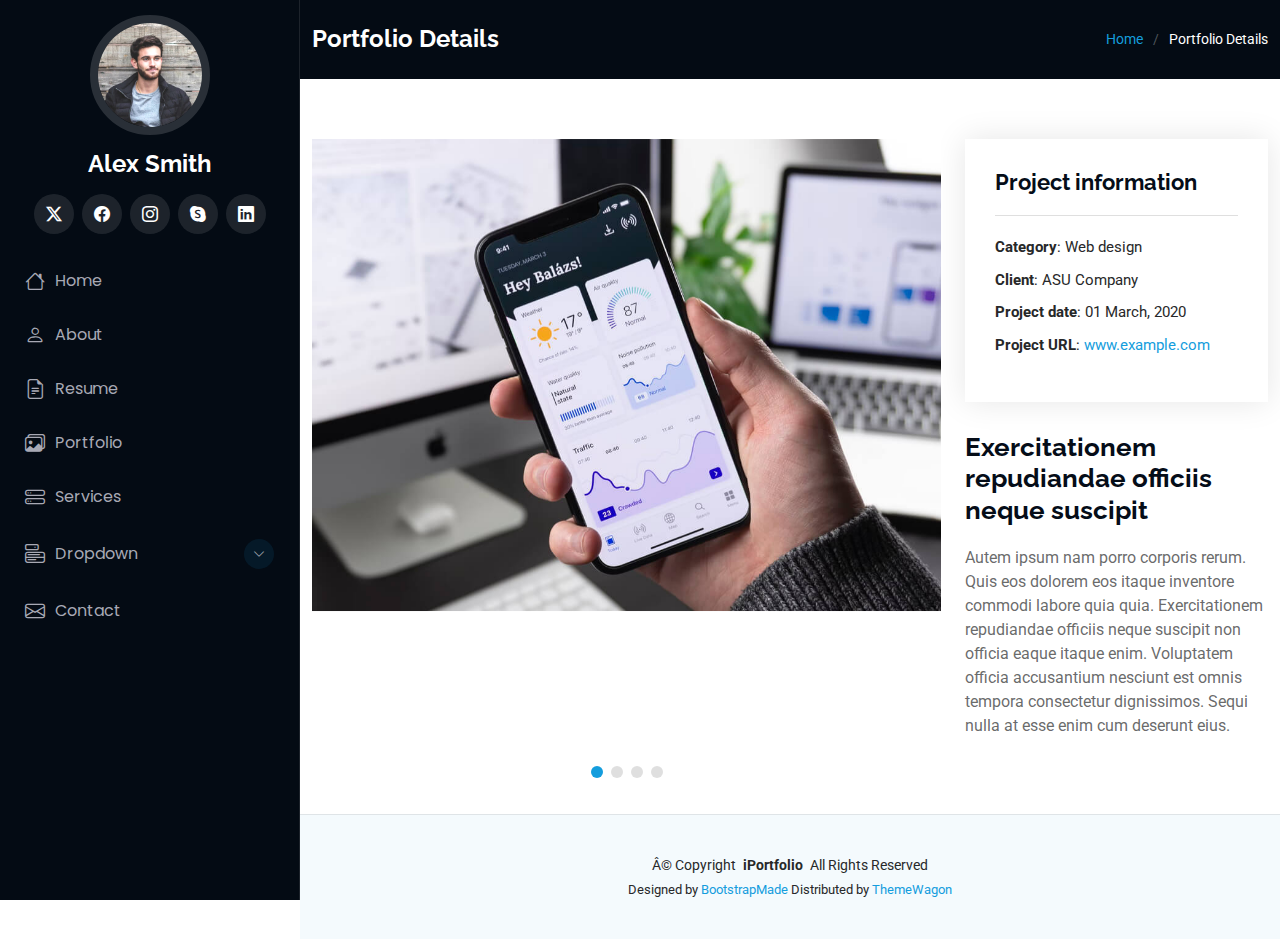
<file: portfolio-details.html>
<!-- <!DOCTYPE html>
<html lang="en">

<head>
  <meta charset="utf-8">
  <meta content="width=device-width, initial-scale=1.0" name="viewport">
  <title>Portfolio Details - iPortfolio Bootstrap Template</title>
  <meta content="" name="description">
  <meta content="" name="keywords">

  <!-- Favicons -->
  <link href="assets/img/favicon.png" rel="icon">
  <link href="assets/img/apple-touch-icon.png" rel="apple-touch-icon">

  <!-- Fonts -->
  <link href="https://fonts.googleapis.com" rel="preconnect">
  <link href="https://fonts.gstatic.com" rel="preconnect" crossorigin>
  <link href="https://fonts.googleapis.com/css2?family=Roboto:ital,wght@0,100;0,300;0,400;0,500;0,700;0,900;1,100;1,300;1,400;1,500;1,700;1,900&family=Poppins:ital,wght@0,100;0,200;0,300;0,400;0,500;0,600;0,700;0,800;0,900;1,100;1,200;1,300;1,400;1,500;1,600;1,700;1,800;1,900&family=Raleway:ital,wght@0,100;0,200;0,300;0,400;0,500;0,600;0,700;0,800;0,900;1,100;1,200;1,300;1,400;1,500;1,600;1,700;1,800;1,900&display=swap" rel="stylesheet">

  <!-- Vendor CSS Files -->
  <link href="assets/vendor/bootstrap/css/bootstrap.min.css" rel="stylesheet">
  <link href="assets/vendor/bootstrap-icons/bootstrap-icons.css" rel="stylesheet">
  <link href="assets/vendor/aos/aos.css" rel="stylesheet">
  <link href="assets/vendor/glightbox/css/glightbox.min.css" rel="stylesheet">
  <link href="assets/vendor/swiper/swiper-bundle.min.css" rel="stylesheet">

  <!-- Main CSS File -->
  <link href="assets/css/main.css" rel="stylesheet">

  <!-- =======================================================
  * Template Name: iPortfolio
  * Template URL: https://bootstrapmade.com/iportfolio-bootstrap-portfolio-websites-template/
  * Updated: Jun 29 2024 with Bootstrap v5.3.3
  * Author: BootstrapMade.com
  * License: https://bootstrapmade.com/license/
  ======================================================== -->
</head>

<body class="portfolio-details-page">

  <header id="header" class="header dark-background d-flex flex-column">
    <i class="header-toggle d-xl-none bi bi-list"></i>

    <div class="profile-img">
      <img src="assets/img/my-profile-img.jpg" alt="" class="img-fluid rounded-circle">
    </div>

    <a href="index.html" class="logo d-flex align-items-center justify-content-center">
      <!-- Uncomment the line below if you also wish to use an image logo -->
      <!-- <img src="assets/img/logo.png" alt=""> -->
      <h1 class="sitename">Alex Smith</h1>
    </a>

    <div class="social-links text-center">
      <a href="#" class="twitter"><i class="bi bi-twitter-x"></i></a>
      <a href="#" class="facebook"><i class="bi bi-facebook"></i></a>
      <a href="#" class="instagram"><i class="bi bi-instagram"></i></a>
      <a href="#" class="google-plus"><i class="bi bi-skype"></i></a>
      <a href="#" class="linkedin"><i class="bi bi-linkedin"></i></a>
    </div>

    <nav id="navmenu" class="navmenu">
      <ul>
        <li><a href="#hero"><i class="bi bi-house navicon"></i>Home</a></li>
        <li><a href="#about"><i class="bi bi-person navicon"></i> About</a></li>
        <li><a href="#resume"><i class="bi bi-file-earmark-text navicon"></i> Resume</a></li>
        <li><a href="#portfolio"><i class="bi bi-images navicon"></i> Portfolio</a></li>
        <li><a href="#services"><i class="bi bi-hdd-stack navicon"></i> Services</a></li>
        <li class="dropdown"><a href="#"><i class="bi bi-menu-button navicon"></i> <span>Dropdown</span> <i class="bi bi-chevron-down toggle-dropdown"></i></a>
          <ul>
            <li><a href="#">Dropdown 1</a></li>
            <li class="dropdown"><a href="#"><span>Deep Dropdown</span> <i class="bi bi-chevron-down toggle-dropdown"></i></a>
              <ul>
                <li><a href="#">Deep Dropdown 1</a></li>
                <li><a href="#">Deep Dropdown 2</a></li>
                <li><a href="#">Deep Dropdown 3</a></li>
                <li><a href="#">Deep Dropdown 4</a></li>
                <li><a href="#">Deep Dropdown 5</a></li>
              </ul>
            </li>
            <li><a href="#">Dropdown 2</a></li>
            <li><a href="#">Dropdown 3</a></li>
            <li><a href="#">Dropdown 4</a></li>
          </ul>
        </li>
        <li><a href="#contact"><i class="bi bi-envelope navicon"></i> Contact</a></li>
      </ul>
    </nav>

  </header>

  <main class="main">

    <!-- Page Title -->
    <div class="page-title dark-background">
      <div class="container d-lg-flex justify-content-between align-items-center">
        <h1 class="mb-2 mb-lg-0">Portfolio Details</h1>
        <nav class="breadcrumbs">
          <ol>
            <li><a href="index.html">Home</a></li>
            <li class="current">Portfolio Details</li>
          </ol>
        </nav>
      </div>
    </div><!-- End Page Title -->

    <!-- Portfolio Details Section -->
    <section id="portfolio-details" class="portfolio-details section">

      <div class="container" data-aos="fade-up" data-aos-delay="100">

        <div class="row gy-4">

          <div class="col-lg-8">
            <div class="portfolio-details-slider swiper init-swiper">

              <script type="application/json" class="swiper-config">
                {
                  "loop": true,
                  "speed": 600,
                  "autoplay": {
                    "delay": 5000
                  },
                  "slidesPerView": "auto",
                  "pagination": {
                    "el": ".swiper-pagination",
                    "type": "bullets",
                    "clickable": true
                  }
                }
              </script>

              <div class="swiper-wrapper align-items-center">

                <div class="swiper-slide">
                  <img src="assets/img/portfolio/app-1.jpg" alt="">
                </div>

                <div class="swiper-slide">
                  <img src="assets/img/portfolio/product-1.jpg" alt="">
                </div>

                <div class="swiper-slide">
                  <img src="assets/img/portfolio/branding-1.jpg" alt="">
                </div>

                <div class="swiper-slide">
                  <img src="assets/img/portfolio/books-1.jpg" alt="">
                </div>

              </div>
              <div class="swiper-pagination"></div>
            </div>
          </div>

          <div class="col-lg-4">
            <div class="portfolio-info" data-aos="fade-up" data-aos-delay="200">
              <h3>Project information</h3>
              <ul>
                <li><strong>Category</strong>: Web design</li>
                <li><strong>Client</strong>: ASU Company</li>
                <li><strong>Project date</strong>: 01 March, 2020</li>
                <li><strong>Project URL</strong>: <a href="#">www.example.com</a></li>
              </ul>
            </div>
            <div class="portfolio-description" data-aos="fade-up" data-aos-delay="300">
              <h2>Exercitationem repudiandae officiis neque suscipit</h2>
              <p>
                Autem ipsum nam porro corporis rerum. Quis eos dolorem eos itaque inventore commodi labore quia quia. Exercitationem repudiandae officiis neque suscipit non officia eaque itaque enim. Voluptatem officia accusantium nesciunt est omnis tempora consectetur dignissimos. Sequi nulla at esse enim cum deserunt eius.
              </p>
            </div>
          </div>

        </div>

      </div>

    </section><!-- /Portfolio Details Section -->

  </main>

  <footer id="footer" class="footer position-relative light-background">

    <div class="container">
      <div class="copyright text-center ">
        <p>© <span>Copyright</span> <strong class="px-1 sitename">iPortfolio</strong> <span>All Rights Reserved</span></p>
      </div>
      <div class="credits">
        <!-- All the links in the footer should remain intact. -->
        <!-- You can delete the links only if you've purchased the pro version. -->
        <!-- Licensing information: https://bootstrapmade.com/license/ -->
        <!-- Purchase the pro version with working PHP/AJAX contact form: [buy-url] -->
        Designed by <a href="https://bootstrapmade.com/">BootstrapMade</a> Distributed by <a href="https://themewagon.com">ThemeWagon</a>
      </div>
    </div>

  </footer>

  <!-- Scroll Top -->
  <a href="#" id="scroll-top" class="scroll-top d-flex align-items-center justify-content-center"><i class="bi bi-arrow-up-short"></i></a>

  <!-- Preloader -->
  <div id="preloader"></div>

  <!-- Vendor JS Files -->
  <script src="assets/vendor/bootstrap/js/bootstrap.bundle.min.js"></script>
  <script src="assets/vendor/php-email-form/validate.js"></script>
  <script src="assets/vendor/aos/aos.js"></script>
  <script src="assets/vendor/typed.js/typed.umd.js"></script>
  <script src="assets/vendor/purecounter/purecounter_vanilla.js"></script>
  <script src="assets/vendor/waypoints/noframework.waypoints.js"></script>
  <script src="assets/vendor/glightbox/js/glightbox.min.js"></script>
  <script src="assets/vendor/imagesloaded/imagesloaded.pkgd.min.js"></script>
  <script src="assets/vendor/isotope-layout/isotope.pkgd.min.js"></script>
  <script src="assets/vendor/swiper/swiper-bundle.min.js"></script>

  <!-- Main JS File -->
  <script src="assets/js/main.js"></script>

</body>

</html>
</file>
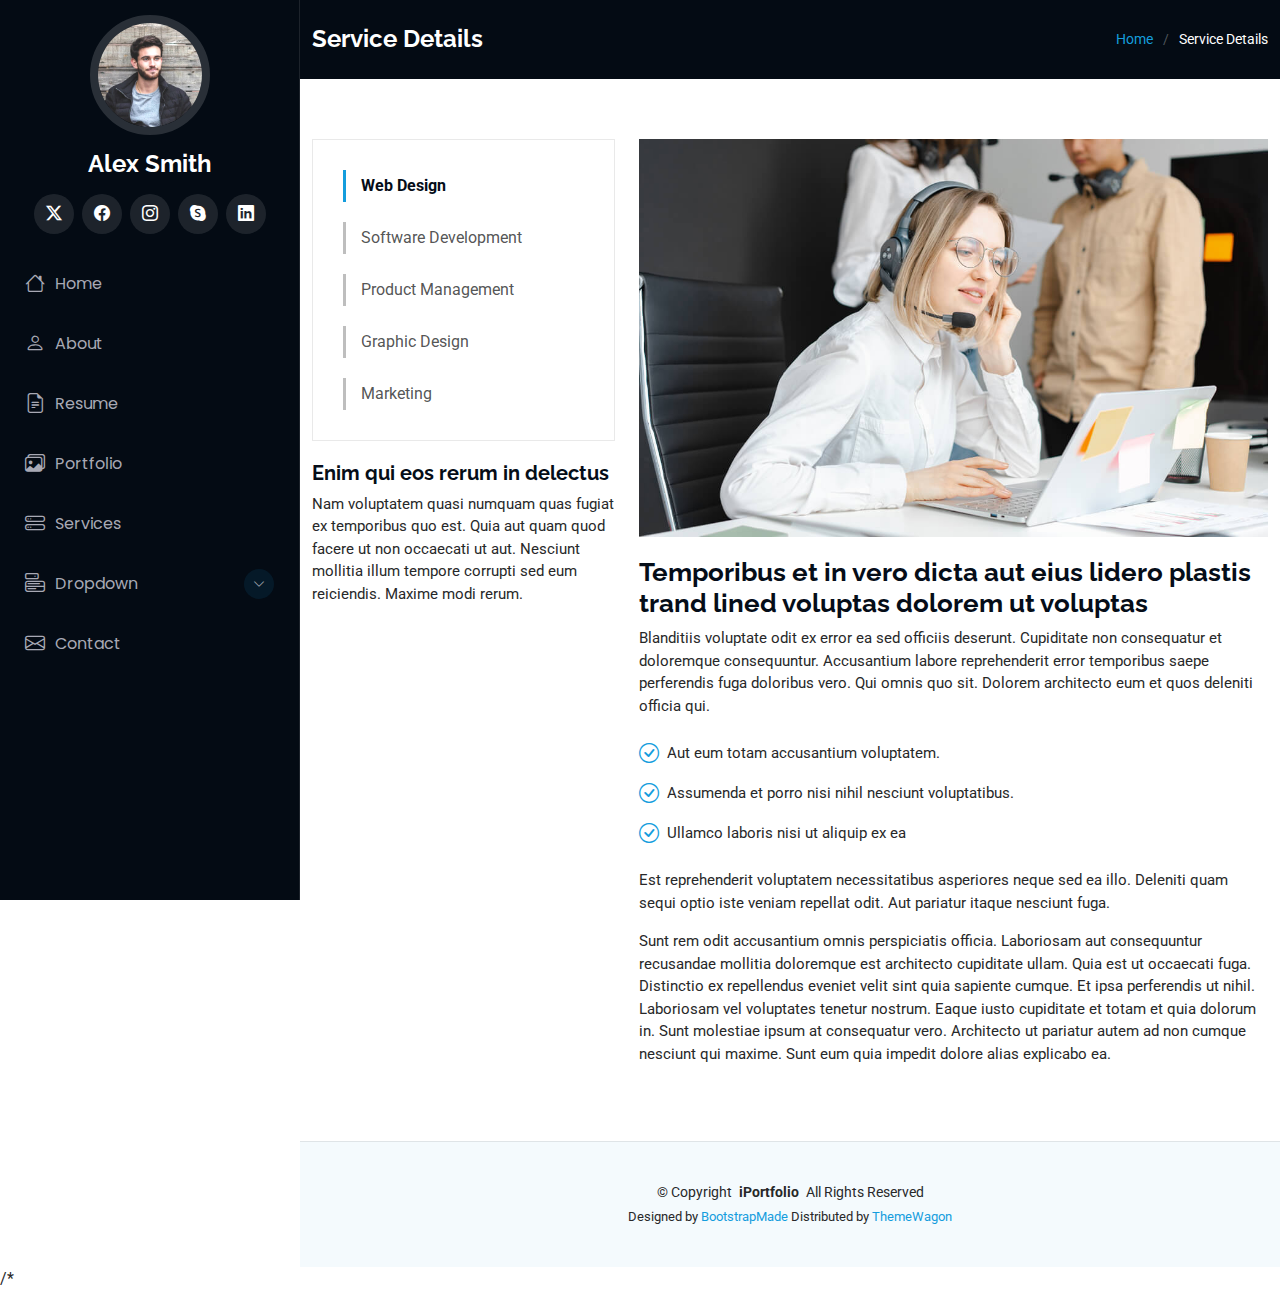
<file: service-details.html>
<!DOCTYPE html>
<html lang="en">

<head>
  <meta charset="utf-8">
  <meta content="width=device-width, initial-scale=1.0" name="viewport">
  <title>Service Details - iPortfolio Bootstrap Template</title>
  <meta content="" name="description">
  <meta content="" name="keywords">

  <!-- Favicons -->
  <link href="assets/img/favicon.png" rel="icon">
  <link href="assets/img/apple-touch-icon.png" rel="apple-touch-icon">

  <!-- Fonts -->
  <link href="https://fonts.googleapis.com" rel="preconnect">
  <link href="https://fonts.gstatic.com" rel="preconnect" crossorigin>
  <link href="https://fonts.googleapis.com/css2?family=Roboto:ital,wght@0,100;0,300;0,400;0,500;0,700;0,900;1,100;1,300;1,400;1,500;1,700;1,900&family=Poppins:ital,wght@0,100;0,200;0,300;0,400;0,500;0,600;0,700;0,800;0,900;1,100;1,200;1,300;1,400;1,500;1,600;1,700;1,800;1,900&family=Raleway:ital,wght@0,100;0,200;0,300;0,400;0,500;0,600;0,700;0,800;0,900;1,100;1,200;1,300;1,400;1,500;1,600;1,700;1,800;1,900&display=swap" rel="stylesheet">

  <!-- Vendor CSS Files -->
  <link href="assets/vendor/bootstrap/css/bootstrap.min.css" rel="stylesheet">
  <link href="assets/vendor/bootstrap-icons/bootstrap-icons.css" rel="stylesheet">
  <link href="assets/vendor/aos/aos.css" rel="stylesheet">
  <link href="assets/vendor/glightbox/css/glightbox.min.css" rel="stylesheet">
  <link href="assets/vendor/swiper/swiper-bundle.min.css" rel="stylesheet">

  <!-- Main CSS File -->
  <link href="assets/css/main.css" rel="stylesheet">

  <!-- =======================================================
  * Template Name: iPortfolio
  * Template URL: https://bootstrapmade.com/iportfolio-bootstrap-portfolio-websites-template/
  * Updated: Jun 29 2024 with Bootstrap v5.3.3
  * Author: BootstrapMade.com
  * License: https://bootstrapmade.com/license/
  ======================================================== -->
</head>

<body class="service-details-page">

  <header id="header" class="header dark-background d-flex flex-column">
    <i class="header-toggle d-xl-none bi bi-list"></i>

    <div class="profile-img">
      <img src="assets/img/my-profile-img.jpg" alt="" class="img-fluid rounded-circle">
    </div>

    <a href="index.html" class="logo d-flex align-items-center justify-content-center">
      <!-- Uncomment the line below if you also wish to use an image logo -->
      <!-- <img src="assets/img/logo.png" alt=""> -->
      <h1 class="sitename">Alex Smith</h1>
    </a>

    <div class="social-links text-center">
      <a href="#" class="twitter"><i class="bi bi-twitter-x"></i></a>
      <a href="#" class="facebook"><i class="bi bi-facebook"></i></a>
      <a href="#" class="instagram"><i class="bi bi-instagram"></i></a>
      <a href="#" class="google-plus"><i class="bi bi-skype"></i></a>
      <a href="#" class="linkedin"><i class="bi bi-linkedin"></i></a>
    </div>

    <nav id="navmenu" class="navmenu">
      <ul>
        <li><a href="#hero"><i class="bi bi-house navicon"></i>Home</a></li>
        <li><a href="#about"><i class="bi bi-person navicon"></i> About</a></li>
        <li><a href="#resume"><i class="bi bi-file-earmark-text navicon"></i> Resume</a></li>
        <li><a href="#portfolio"><i class="bi bi-images navicon"></i> Portfolio</a></li>
        <li><a href="#services"><i class="bi bi-hdd-stack navicon"></i> Services</a></li>
        <li class="dropdown"><a href="#"><i class="bi bi-menu-button navicon"></i> <span>Dropdown</span> <i class="bi bi-chevron-down toggle-dropdown"></i></a>
          <ul>
            <li><a href="#">Dropdown 1</a></li>
            <li class="dropdown"><a href="#"><span>Deep Dropdown</span> <i class="bi bi-chevron-down toggle-dropdown"></i></a>
              <ul>
                <li><a href="#">Deep Dropdown 1</a></li>
                <li><a href="#">Deep Dropdown 2</a></li>
                <li><a href="#">Deep Dropdown 3</a></li>
                <li><a href="#">Deep Dropdown 4</a></li>
                <li><a href="#">Deep Dropdown 5</a></li>
              </ul>
            </li>
            <li><a href="#">Dropdown 2</a></li>
            <li><a href="#">Dropdown 3</a></li>
            <li><a href="#">Dropdown 4</a></li>
          </ul>
        </li>
        <li><a href="#contact"><i class="bi bi-envelope navicon"></i> Contact</a></li>
      </ul>
    </nav>

  </header>

  <main class="main">

    <!-- Page Title -->
    <div class="page-title dark-background">
      <div class="container d-lg-flex justify-content-between align-items-center">
        <h1 class="mb-2 mb-lg-0">Service Details</h1>
        <nav class="breadcrumbs">
          <ol>
            <li><a href="index.html">Home</a></li>
            <li class="current">Service Details</li>
          </ol>
        </nav>
      </div>
    </div><!-- End Page Title -->

    <!-- Service Details Section -->
    <section id="service-details" class="service-details section">

      <div class="container">

        <div class="row gy-4">

          <div class="col-lg-4" data-aos="fade-up" data-aos-delay="100">
            <div class="services-list">
              <a href="#" class="active">Web Design</a>
              <a href="#">Software Development</a>
              <a href="#">Product Management</a>
              <a href="#">Graphic Design</a>
              <a href="#">Marketing</a>
            </div>

            <h4>Enim qui eos rerum in delectus</h4>
            <p>Nam voluptatem quasi numquam quas fugiat ex temporibus quo est. Quia aut quam quod facere ut non occaecati ut aut. Nesciunt mollitia illum tempore corrupti sed eum reiciendis. Maxime modi rerum.</p>
          </div>

          <div class="col-lg-8" data-aos="fade-up" data-aos-delay="200">
            <img src="assets/img/services.jpg" alt="" class="img-fluid services-img">
            <h3>Temporibus et in vero dicta aut eius lidero plastis trand lined voluptas dolorem ut voluptas</h3>
            <p>
              Blanditiis voluptate odit ex error ea sed officiis deserunt. Cupiditate non consequatur et doloremque consequuntur. Accusantium labore reprehenderit error temporibus saepe perferendis fuga doloribus vero. Qui omnis quo sit. Dolorem architecto eum et quos deleniti officia qui.
            </p>
            <ul>
              <li><i class="bi bi-check-circle"></i> <span>Aut eum totam accusantium voluptatem.</span></li>
              <li><i class="bi bi-check-circle"></i> <span>Assumenda et porro nisi nihil nesciunt voluptatibus.</span></li>
              <li><i class="bi bi-check-circle"></i> <span>Ullamco laboris nisi ut aliquip ex ea</span></li>
            </ul>
            <p>
              Est reprehenderit voluptatem necessitatibus asperiores neque sed ea illo. Deleniti quam sequi optio iste veniam repellat odit. Aut pariatur itaque nesciunt fuga.
            </p>
            <p>
              Sunt rem odit accusantium omnis perspiciatis officia. Laboriosam aut consequuntur recusandae mollitia doloremque est architecto cupiditate ullam. Quia est ut occaecati fuga. Distinctio ex repellendus eveniet velit sint quia sapiente cumque. Et ipsa perferendis ut nihil. Laboriosam vel voluptates tenetur nostrum. Eaque iusto cupiditate et totam et quia dolorum in. Sunt molestiae ipsum at consequatur vero. Architecto ut pariatur autem ad non cumque nesciunt qui maxime. Sunt eum quia impedit dolore alias explicabo ea.
            </p>
          </div>

        </div>

      </div>

    </section><!-- /Service Details Section -->

  </main>

  <footer id="footer" class="footer position-relative light-background">

    <div class="container">
      <div class="copyright text-center ">
        <p>© <span>Copyright</span> <strong class="px-1 sitename">iPortfolio</strong> <span>All Rights Reserved</span></p>
      </div>
      <div class="credits">
        <!-- All the links in the footer should remain intact. -->
        <!-- You can delete the links only if you've purchased the pro version. -->
        <!-- Licensing information: https://bootstrapmade.com/license/ -->
        <!-- Purchase the pro version with working PHP/AJAX contact form: [buy-url] -->
        Designed by <a href="https://bootstrapmade.com/">BootstrapMade</a> Distributed by <a href="https://themewagon.com">ThemeWagon</a>
      </div>
    </div>

  </footer>

  <!-- Scroll Top -->
  <a href="#" id="scroll-top" class="scroll-top d-flex align-items-center justify-content-center"><i class="bi bi-arrow-up-short"></i></a>

  <!-- Preloader -->
  <div id="preloader"></div>

  <!-- Vendor JS Files -->
  <script src="assets/vendor/bootstrap/js/bootstrap.bundle.min.js"></script>
  <script src="assets/vendor/php-email-form/validate.js"></script>
  <script src="assets/vendor/aos/aos.js"></script>
  <script src="assets/vendor/typed.js/typed.umd.js"></script>
  <script src="assets/vendor/purecounter/purecounter_vanilla.js"></script>
  <script src="assets/vendor/waypoints/noframework.waypoints.js"></script>
  <script src="assets/vendor/glightbox/js/glightbox.min.js"></script>
  <script src="assets/vendor/imagesloaded/imagesloaded.pkgd.min.js"></script>
  <script src="assets/vendor/isotope-layout/isotope.pkgd.min.js"></script>
  <script src="assets/vendor/swiper/swiper-bundle.min.js"></script>

  <!-- Main JS File -->
  <script src="assets/js/main.js"></script>

</body>

</html>


/*
</file>
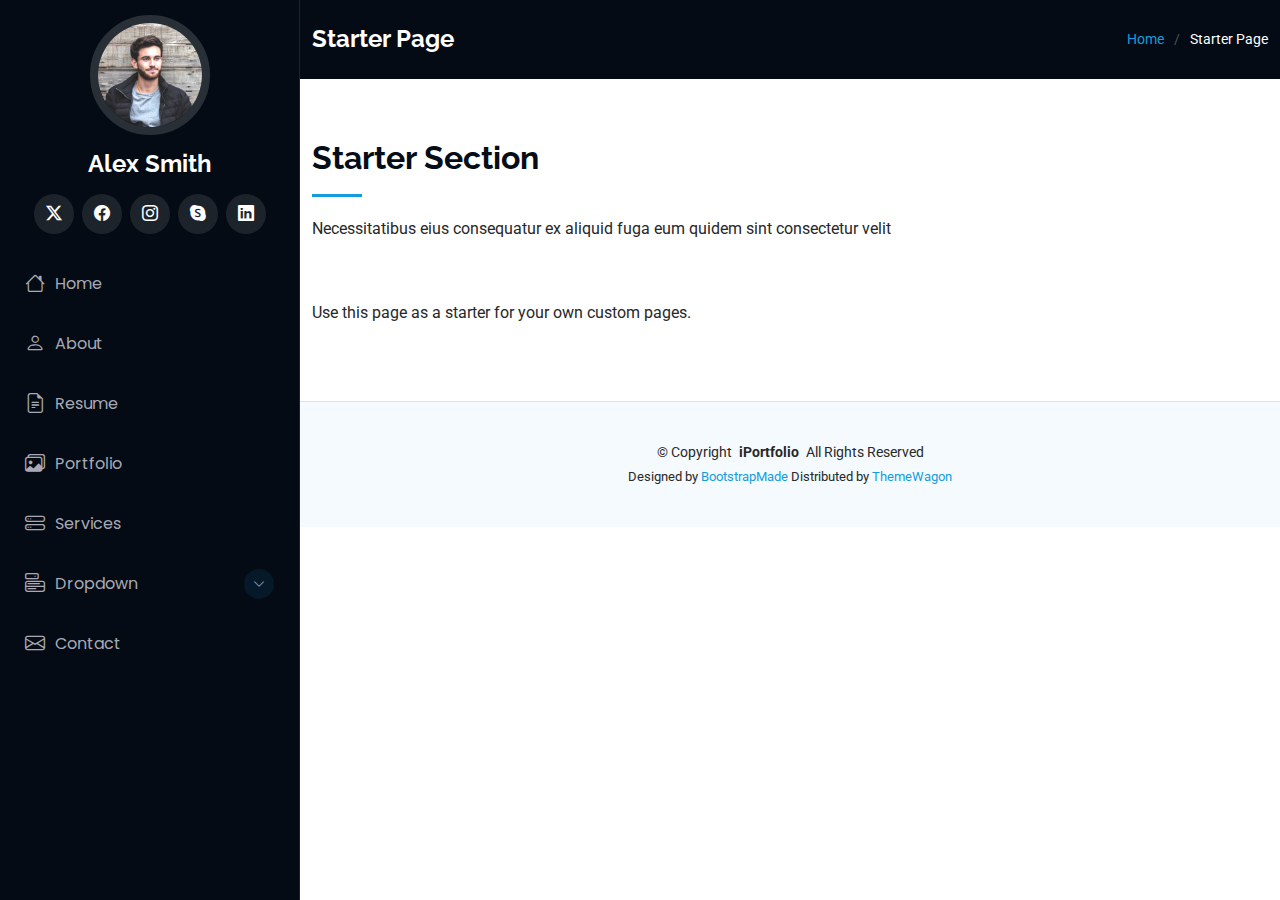
<file: starter-page.html>
<!DOCTYPE html>
<html lang="en">

<head>
  <meta charset="utf-8">
  <meta content="width=device-width, initial-scale=1.0" name="viewport">
  <title>Starter Page - iPortfolio Bootstrap Template</title>
  <meta content="" name="description">
  <meta content="" name="keywords">

  <!-- Favicons -->
  <link href="assets/img/favicon.png" rel="icon">
  <link href="assets/img/apple-touch-icon.png" rel="apple-touch-icon">

  <!-- Fonts -->
  <link href="https://fonts.googleapis.com" rel="preconnect">
  <link href="https://fonts.gstatic.com" rel="preconnect" crossorigin>
  <link href="https://fonts.googleapis.com/css2?family=Roboto:ital,wght@0,100;0,300;0,400;0,500;0,700;0,900;1,100;1,300;1,400;1,500;1,700;1,900&family=Poppins:ital,wght@0,100;0,200;0,300;0,400;0,500;0,600;0,700;0,800;0,900;1,100;1,200;1,300;1,400;1,500;1,600;1,700;1,800;1,900&family=Raleway:ital,wght@0,100;0,200;0,300;0,400;0,500;0,600;0,700;0,800;0,900;1,100;1,200;1,300;1,400;1,500;1,600;1,700;1,800;1,900&display=swap" rel="stylesheet">

  <!-- Vendor CSS Files -->
  <link href="assets/vendor/bootstrap/css/bootstrap.min.css" rel="stylesheet">
  <link href="assets/vendor/bootstrap-icons/bootstrap-icons.css" rel="stylesheet">
  <link href="assets/vendor/aos/aos.css" rel="stylesheet">
  <link href="assets/vendor/glightbox/css/glightbox.min.css" rel="stylesheet">
  <link href="assets/vendor/swiper/swiper-bundle.min.css" rel="stylesheet">

  <!-- Main CSS File -->
  <link href="assets/css/main.css" rel="stylesheet">

  <!-- =======================================================
  * Template Name: iPortfolio
  * Template URL: https://bootstrapmade.com/iportfolio-bootstrap-portfolio-websites-template/
  * Updated: Jun 29 2024 with Bootstrap v5.3.3
  * Author: BootstrapMade.com
  * License: https://bootstrapmade.com/license/
  ======================================================== -->
</head>

<body class="starter-page-page">

  <header id="header" class="header dark-background d-flex flex-column">
    <i class="header-toggle d-xl-none bi bi-list"></i>

    <div class="profile-img">
      <img src="assets/img/my-profile-img.jpg" alt="" class="img-fluid rounded-circle">
    </div>

    <a href="index.html" class="logo d-flex align-items-center justify-content-center">
      <!-- Uncomment the line below if you also wish to use an image logo -->
      <!-- <img src="assets/img/logo.png" alt=""> -->
      <h1 class="sitename">Alex Smith</h1>
    </a>

    <div class="social-links text-center">
      <a href="#" class="twitter"><i class="bi bi-twitter-x"></i></a>
      <a href="#" class="facebook"><i class="bi bi-facebook"></i></a>
      <a href="#" class="instagram"><i class="bi bi-instagram"></i></a>
      <a href="#" class="google-plus"><i class="bi bi-skype"></i></a>
      <a href="#" class="linkedin"><i class="bi bi-linkedin"></i></a>
    </div>

    <nav id="navmenu" class="navmenu">
      <ul>
        <li><a href="#hero"><i class="bi bi-house navicon"></i>Home</a></li>
        <li><a href="#about"><i class="bi bi-person navicon"></i> About</a></li>
        <li><a href="#resume"><i class="bi bi-file-earmark-text navicon"></i> Resume</a></li>
        <li><a href="#portfolio"><i class="bi bi-images navicon"></i> Portfolio</a></li>
        <li><a href="#services"><i class="bi bi-hdd-stack navicon"></i> Services</a></li>
        <li class="dropdown"><a href="#"><i class="bi bi-menu-button navicon"></i> <span>Dropdown</span> <i class="bi bi-chevron-down toggle-dropdown"></i></a>
          <ul>
            <li><a href="#">Dropdown 1</a></li>
            <li class="dropdown"><a href="#"><span>Deep Dropdown</span> <i class="bi bi-chevron-down toggle-dropdown"></i></a>
              <ul>
                <li><a href="#">Deep Dropdown 1</a></li>
                <li><a href="#">Deep Dropdown 2</a></li>
                <li><a href="#">Deep Dropdown 3</a></li>
                <li><a href="#">Deep Dropdown 4</a></li>
                <li><a href="#">Deep Dropdown 5</a></li>
              </ul>
            </li>
            <li><a href="#">Dropdown 2</a></li>
            <li><a href="#">Dropdown 3</a></li>
            <li><a href="#">Dropdown 4</a></li>
          </ul>
        </li>
        <li><a href="#contact"><i class="bi bi-envelope navicon"></i> Contact</a></li>
      </ul>
    </nav>

  </header>

  <main class="main">

    <!-- Page Title -->
    <div class="page-title dark-background">
      <div class="container d-lg-flex justify-content-between align-items-center">
        <h1 class="mb-2 mb-lg-0">Starter Page</h1>
        <nav class="breadcrumbs">
          <ol>
            <li><a href="index.html">Home</a></li>
            <li class="current">Starter Page</li>
          </ol>
        </nav>
      </div>
    </div><!-- End Page Title -->

    <!-- Starter Section Section -->
    <section id="starter-section" class="starter-section section">

      <!-- Section Title -->
      <div class="container section-title" data-aos="fade-up">
        <h2>Starter Section</h2>
        <p>Necessitatibus eius consequatur ex aliquid fuga eum quidem sint consectetur velit</p>
      </div><!-- End Section Title -->

      <div class="container" data-aos="fade-up">
        <p>Use this page as a starter for your own custom pages.</p>
      </div>

    </section><!-- /Starter Section Section -->

  </main>

  <footer id="footer" class="footer position-relative light-background">

    <div class="container">
      <div class="copyright text-center ">
        <p>© <span>Copyright</span> <strong class="px-1 sitename">iPortfolio</strong> <span>All Rights Reserved</span></p>
      </div>
      <div class="credits">
        <!-- All the links in the footer should remain intact. -->
        <!-- You can delete the links only if you've purchased the pro version. -->
        <!-- Licensing information: https://bootstrapmade.com/license/ -->
        <!-- Purchase the pro version with working PHP/AJAX contact form: [buy-url] -->
        Designed by <a href="https://bootstrapmade.com/">BootstrapMade</a> Distributed by <a href="https://themewagon.com">ThemeWagon</a>
      </div>
    </div>

  </footer>

  <!-- Scroll Top -->
  <a href="#" id="scroll-top" class="scroll-top d-flex align-items-center justify-content-center"><i class="bi bi-arrow-up-short"></i></a>

  <!-- Preloader -->
  <div id="preloader"></div>

  <!-- Vendor JS Files -->
  <script src="assets/vendor/bootstrap/js/bootstrap.bundle.min.js"></script>
  <script src="assets/vendor/php-email-form/validate.js"></script>
  <script src="assets/vendor/aos/aos.js"></script>
  <script src="assets/vendor/typed.js/typed.umd.js"></script>
  <script src="assets/vendor/purecounter/purecounter_vanilla.js"></script>
  <script src="assets/vendor/waypoints/noframework.waypoints.js"></script>
  <script src="assets/vendor/glightbox/js/glightbox.min.js"></script>
  <script src="assets/vendor/imagesloaded/imagesloaded.pkgd.min.js"></script>
  <script src="assets/vendor/isotope-layout/isotope.pkgd.min.js"></script>
  <script src="assets/vendor/swiper/swiper-bundle.min.js"></script>

  <!-- Main JS File -->
  <script src="assets/js/main.js"></script>

</body>

</html>
</file>
<file: assets/css/main.css>
/**
* Template Name: iPortfolio
* Template URL: https://bootstrapmade.com/iportfolio-bootstrap-portfolio-websites-template/
* Updated: Jun 29 2024 with Bootstrap v5.3.3
* Author: BootstrapMade.com
* License: https://bootstrapmade.com/license/
*/

/*--------------------------------------------------------------
# Font & Color Variables
# Help: https://bootstrapmade.com/color-system/
--------------------------------------------------------------*/
/* Fonts */
:root {
  --default-font: "Roboto",  system-ui, -apple-system, "Segoe UI", Roboto, "Helvetica Neue", Arial, "Noto Sans", "Liberation Sans", sans-serif, "Apple Color Emoji", "Segoe UI Emoji", "Segoe UI Symbol", "Noto Color Emoji";
  --heading-font: "Raleway",  sans-serif;
  --nav-font: "Poppins",  sans-serif;
}

/* Global Colors - The following color variables are used throughout the website. Updating them here will change the color scheme of the entire website */
:root { 
  --background-color: #ffffff; /* Background color for the entire website, including individual sections */
  --default-color: #272829; /* Default color used for the majority of the text content across the entire website */
  --heading-color: #050d18; /* Color for headings, subheadings and title throughout the website */
  --accent-color: #149ddd; /* Accent color that represents your brand on the website. It's used for buttons, links, and other elements that need to stand out */
  --surface-color: #ffffff; /* The surface color is used as a background of boxed elements within sections, such as cards, icon boxes, or other elements that require a visual separation from the global background. */
  --contrast-color: #ffffff; /* Contrast color for text, ensuring readability against backgrounds of accent, heading, or default colors. */
}

/* Nav Menu Colors - The following color variables are used specifically for the navigation menu. They are separate from the global colors to allow for more customization options */
:root {
  --nav-color: #a8a9b4;  /* The default color of the main navmenu links */
  --nav-hover-color: #ffffff; /* Applied to main navmenu links when they are hovered over or active */
  --nav-mobile-background-color: #040b14; /* Used as the background color for mobile navigation menu */
  --nav-dropdown-background-color: #040b14; /* Used as the background color for dropdown items that appear when hovering over primary navigation items */
  --nav-dropdown-color: #a8a9b4; /* Used for navigation links of the dropdown items in the navigation menu. */
  --nav-dropdown-hover-color: #ffffff; /* Similar to --nav-hover-color, this color is applied to dropdown navigation links when they are hovered over. */
}

/* Color Presets - These classes override global colors when applied to any section or element, providing reuse of the sam color scheme. */

.light-background {
  --background-color: #f4fafd;
  --surface-color: #ffffff;
}

.dark-background {
  --background-color: #040b14;
  --default-color: #ffffff;
  --heading-color: #ffffff;
  --surface-color: #151f2b;
  --contrast-color: #ffffff;
}

/* Smooth scroll */
:root {
  scroll-behavior: smooth;
}

/*--------------------------------------------------------------
# General Styling & Shared Classes
--------------------------------------------------------------*/
body {
  color: var(--default-color);
  background-color: var(--background-color);
  font-family: var(--default-font);
}

a {
  color: var(--accent-color);
  text-decoration: none;
  transition: 0.3s;
}

a:hover {
  color: color-mix(in srgb, var(--accent-color), transparent 25%);
  text-decoration: none;
}

h1,
h2,
h3,
h4,
h5,
h6 {
  color: var(--heading-color);
  font-family: var(--heading-font);
}

/* PHP Email Form Messages
------------------------------*/
.php-email-form .error-message {
  display: none;
  background: #df1529;
  color: #ffffff;
  text-align: left;
  padding: 15px;
  margin-bottom: 24px;
  font-weight: 600;
}

.php-email-form .sent-message {
  display: none;
  color: #ffffff;
  background: #059652;
  text-align: center;
  padding: 15px;
  margin-bottom: 24px;
  font-weight: 600;
}

.php-email-form .loading {
  display: none;
  background: var(--surface-color);
  text-align: center;
  padding: 15px;
  margin-bottom: 24px;
}

.php-email-form .loading:before {
  content: "";
  display: inline-block;
  border-radius: 50%;
  width: 24px;
  height: 24px;
  margin: 0 10px -6px 0;
  border: 3px solid var(--accent-color);
  border-top-color: var(--surface-color);
  animation: php-email-form-loading 1s linear infinite;
}

@keyframes php-email-form-loading {
  0% {
    transform: rotate(0deg);
  }

  100% {
    transform: rotate(360deg);
  }
}

/*--------------------------------------------------------------
# Global Header
--------------------------------------------------------------*/
.header {
  color: var(--default-color);
  background-color: var(--background-color);
  position: fixed;
  top: 0;
  left: 0;
  bottom: 0;
  padding: 0 15px;
  width: 300px;
  transition: all ease-in-out 0.3s;
  overflow-y: auto;
  z-index: 997;
  border-right: 1px solid color-mix(in srgb, var(--default-color), transparent 90%);
}

.header .profile-img img {
  margin: 15px auto;
  display: block;
  width: 120px;
  border: 8px solid color-mix(in srgb, var(--default-color), transparent 85%);
}

.header .logo {
  line-height: 1;
  margin-bottom: 15px;
}

.header .logo img {
  max-height: 32px;
  margin-right: 8px;
}

.header .logo h1 {
  font-size: 24px;
  margin: 0;
  font-weight: 700;
  color: var(--heading-color);
}

.header .social-links {
  margin: 0 0 20px 0;
}

.header .social-links a {
  font-size: 16px;
  display: inline-flex;
  align-items: center;
  justify-content: center;
  background: color-mix(in srgb, var(--default-color), transparent 90%);
  color: var(--default-color);
  margin: 0 2px;
  border-radius: 50%;
  text-align: center;
  width: 40px;
  height: 40px;
  transition: 0.3s;
}

.header .social-links a:hover {
  color: var(--contrast-color);
  background: var(--accent-color);
}

@media (min-width: 1200px) {

  .header~main,
  .header~#footer {
    margin-left: 300px;
  }
}

@media (max-width: 1199px) {
  .header {
    left: -100%;
  }
}

.header.header-show {
  left: 0;
}

.header .header-toggle {
  color: var(--contrast-color);
  background-color: var(--accent-color);
  font-size: 22px;
  display: flex;
  align-items: center;
  justify-content: center;
  width: 40px;
  height: 40px;
  border-radius: 50%;
  cursor: pointer;
  position: fixed;
  top: 15px;
  right: 15px;
  z-index: 9999;
  transition: background-color 0.3s;
}

.header .header-toggle:hover {
  color: var(--contrast-color);
  background-color: color-mix(in srgb, var(--accent-color) 90%, white 15%);
}

/*--------------------------------------------------------------
# Navigation Menu
--------------------------------------------------------------*/
.mobile-nav-toggle {
  display: none;
}

.navmenu {
  padding: 0;
  z-index: 9997;
}

.navmenu ul {
  list-style: none;
  padding: 0 0 20px 0;
  margin: 0;
}

.navmenu a,
.navmenu a:focus {
  color: var(--nav-color);
  padding: 15px 10px;
  font-family: var(--nav-font);
  font-size: 16px;
  font-weight: 400;
  display: flex;
  align-items: center;
  white-space: nowrap;
  transition: 0.3s;
  width: 100%;
}

.navmenu a .navicon,
.navmenu a:focus .navicon {
  font-size: 20px;
  margin-right: 10px;
}

.navmenu a .toggle-dropdown,
.navmenu a:focus .toggle-dropdown {
  font-size: 12px;
  line-height: 0;
  margin-left: auto;
  width: 30px;
  height: 30px;
  display: flex;
  align-items: center;
  justify-content: center;
  border-radius: 50%;
  transition: 0.3s;
  flex-shrink: 0;
  background-color: color-mix(in srgb, var(--accent-color), transparent 90%);
}

.navmenu a .toggle-dropdown:hover,
.navmenu a:focus .toggle-dropdown:hover {
  background-color: var(--accent-color);
  color: var(--contrast-color);
}

.navmenu a:hover,
.navmenu .active,
.navmenu .active:focus {
  color: var(--nav-hover-color);
}

.navmenu a:hover .navicon,
.navmenu .active .navicon,
.navmenu .active:focus .navicon {
  color: var(--accent-color);
}

.navmenu .active .toggle-dropdown,
.navmenu .active:focus .toggle-dropdown {
  background-color: var(--accent-color);
  color: var(--contrast-color);
  transform: rotate(180deg);
}

.navmenu .dropdown {
  display: block;
}

.navmenu .dropdown a,
.navmenu .dropdown a:focus {
  color: --nav-dropdown-color;
}

.navmenu .dropdown a:hover,
.navmenu .dropdown .active,
.navmenu .dropdown .active:focus {
  color: var(--nav-dropdown-hover-color);
}

.navmenu .dropdown ul {
  position: static;
  display: none;
  z-index: 99;
  padding: 5px 10px;
  margin: 5px 10px;
  background-color: var(--nav-dropdown-background-color);
  border: 1px solid color-mix(in srgb, var(--default-color), transparent 90%);
  box-shadow: none;
  transition: all 0.5s ease-in-out;
}

.navmenu .dropdown ul ul {
  background-color: rgba(33, 37, 41, 0.1);
}

.navmenu .dropdown>.dropdown-active {
  display: block;
  background-color: rgba(33, 37, 41, 0.03);
}

/*--------------------------------------------------------------
# Global Footer
--------------------------------------------------------------*/
.footer {
  color: var(--default-color);
  background-color: var(--background-color);
  font-size: 14px;
  padding: 40px 0;
  position: relative;
  border-top: 1px solid color-mix(in srgb, var(--default-color), transparent 90%);
}

.footer .copyright p {
  margin-bottom: 0;
}

.footer .credits {
  margin-top: 4px;
  font-size: 13px;
  text-align: center;
}

/*--------------------------------------------------------------
# Preloader
--------------------------------------------------------------*/
#preloader {
  position: fixed;
  inset: 0;
  z-index: 999999;
  overflow: hidden;
  background: var(--background-color);
  transition: all 0.6s ease-out;
}

#preloader:before {
  content: "";
  position: fixed;
  top: calc(50% - 30px);
  left: calc(50% - 30px);
  border: 6px solid #ffffff;
  border-color: var(--accent-color) transparent var(--accent-color) transparent;
  border-radius: 50%;
  width: 60px;
  height: 60px;
  animation: animate-preloader 1.5s linear infinite;
}

@keyframes animate-preloader {
  0% {
    transform: rotate(0deg);
  }

  100% {
    transform: rotate(360deg);
  }
}

/*--------------------------------------------------------------
# Scroll Top Button
--------------------------------------------------------------*/
.scroll-top {
  position: fixed;
  visibility: hidden;
  opacity: 0;
  right: 15px;
  bottom: -15px;
  z-index: 99999;
  background-color: var(--accent-color);
  width: 44px;
  height: 44px;
  border-radius: 50px;
  transition: all 0.4s;
}

.scroll-top i {
  font-size: 24px;
  color: var(--contrast-color);
  line-height: 0;
}

.scroll-top:hover {
  background-color: color-mix(in srgb, var(--accent-color), transparent 20%);
  color: var(--contrast-color);
}

.scroll-top.active {
  visibility: visible;
  opacity: 1;
  bottom: 15px;
}

/*--------------------------------------------------------------
# Disable aos animation delay on mobile devices
--------------------------------------------------------------*/
@media screen and (max-width: 768px) {
  [data-aos-delay] {
    transition-delay: 0 !important;
  }
}

/*--------------------------------------------------------------
# Global Page Titles & Breadcrumbs
--------------------------------------------------------------*/
.page-title {
  color: var(--default-color);
  background-color: var(--background-color);
  padding: 25px 0;
  position: relative;
}

.page-title h1 {
  font-size: 24px;
  font-weight: 700;
}

.page-title .breadcrumbs ol {
  display: flex;
  flex-wrap: wrap;
  list-style: none;
  padding: 0;
  margin: 0;
  font-size: 14px;
  font-weight: 400;
}

.page-title .breadcrumbs ol li+li {
  padding-left: 10px;
}

.page-title .breadcrumbs ol li+li::before {
  content: "/";
  display: inline-block;
  padding-right: 10px;
  color: color-mix(in srgb, var(--default-color), transparent 70%);
}

/*--------------------------------------------------------------
# Global Sections
--------------------------------------------------------------*/
section,
.section {
  color: var(--default-color);
  background-color: var(--background-color);
  padding: 60px 0;
  overflow: clip;
}

/*--------------------------------------------------------------
# Global Section Titles
--------------------------------------------------------------*/
.section-title {
  padding-bottom: 60px;
  position: relative;
}

.section-title h2 {
  font-size: 32px;
  font-weight: 700;
  margin-bottom: 20px;
  padding-bottom: 20px;
  position: relative;
}

.section-title h2:after {
  content: "";
  position: absolute;
  display: block;
  width: 50px;
  height: 3px;
  background: var(--accent-color);
  left: 0;
  bottom: 0;
}

.section-title p {
  margin-bottom: 0;
}

/*--------------------------------------------------------------
# Hero Section
--------------------------------------------------------------*/
.hero {
  width: 100%;
  min-height: 100vh;
  position: relative;
  padding: 80px 0;
  display: flex;
  align-items: center;
  justify-content: center;
}

.hero img {
  position: absolute;
  inset: 0;
  display: block;
  width: 100%;
  height: 100%;
  object-fit: cover;
  z-index: 1;
}

.hero:before {
  content: "";
  background: color-mix(in srgb, var(--background-color), transparent 70%);
  position: absolute;
  inset: 0;
  z-index: 2;
}

.hero .container {
  position: relative;
  z-index: 3;
}

.hero h2 {
  margin: 0;
  font-size: 64px;
  font-weight: 700;
}

.hero p {
  margin: 5px 0 0 0;
  font-size: 26px;
}

.hero p span {
  letter-spacing: 1px;
  border-bottom: 2px solid var(--accent-color);
}

.hero .social-links {
  margin-top: 25px;
}

.hero .social-links a {
  font-size: 24px;
  display: inline-block;
  color: color-mix(in srgb, var(--default-color), transparent 50%);
  line-height: 1;
  margin-right: 20px;
  transition: 0.3s;
}

.hero .social-links a:hover {
  color: var(--accent-color);
}

@media (max-width: 768px) {
  .hero h2 {
    font-size: 32px;
  }

  .hero p {
    font-size: 20px;
  }
}

/*--------------------------------------------------------------
# About Section
--------------------------------------------------------------*/
.about .content h2 {
  font-weight: 700;
  font-size: 24px;
}

.about .content ul {
  list-style: none;
  padding: 0;
}

.about .content ul li {
  margin-bottom: 20px;
  display: flex;
  align-items: center;
}

.about .content ul strong {
  margin-right: 10px;
}

.about .content ul i {
  font-size: 16px;
  margin-right: 5px;
  color: var(--accent-color);
  line-height: 0;
}

/*--------------------------------------------------------------
# Stats Section
--------------------------------------------------------------*/
.stats .stats-item {
  padding: 30px;
  width: 100%;
}

.stats .stats-item i {
  color: var(--accent-color);
  display: block;
  font-size: 44px;
  float: left;
  line-height: 0;
}

.stats .stats-item .purecounter {
  color: var(--heading-color);
  font-size: 48px;
  line-height: 40px;
  display: block;
  font-weight: 700;
  margin-left: 60px;
}

.stats .stats-item p {
  color: color-mix(in srgb, var(--default-color), transparent 40%);
  padding: 15px 0 0 0;
  margin: 0 0 0 60px;
  font-family: var(--heading-font);
  font-size: 14px;
}

/*--------------------------------------------------------------
# Skills Section
--------------------------------------------------------------*/
.skills .progress {
  height: 60px;
  display: block;
  background: none;
  border-radius: 0;
}

.skills .progress .skill {
  color: var(--heading-color);
  padding: 0;
  margin: 0 0 6px 0;
  text-transform: uppercase;
  display: block;
  font-weight: 600;
  font-family: var(--heading-font);
}

.skills .progress .skill .val {
  float: right;
  font-style: normal;
}

.skills .progress-bar-wrap {
  background: color-mix(in srgb, var(--default-color), transparent 90%);
  height: 10px;
}

.skills .progress-bar {
  width: 1px;
  height: 10px;
  transition: 0.9s;
  background-color: var(--accent-color);
}

/*--------------------------------------------------------------
# Resume Section
--------------------------------------------------------------*/
.resume .resume-title {
  color: var(--heading-color);
  font-size: 26px;
  font-weight: 700;
  margin-top: 20px;
  margin-bottom: 20px;
}

.resume .resume-item {
  padding: 0 0 20px 20px;
  margin-top: -2px;
  border-left: 2px solid var(--accent-color);
  position: relative;
}

.resume .resume-item h4 {
  line-height: 18px;
  font-size: 18px;
  font-weight: 600;
  text-transform: uppercase;
  color: color-mix(in srgb, var(--default-color), transparent 20%);
  margin-bottom: 10px;
}

.resume .resume-item h5 {
  font-size: 16px;
  padding: 5px 15px;
  display: inline-block;
  font-weight: 600;
  margin-bottom: 10px;
}

.resume .resume-item ul {
  padding-left: 20px;
}

.resume .resume-item ul li {
  padding-bottom: 10px;
}

.resume .resume-item:last-child {
  padding-bottom: 0;
}

.resume .resume-item::before {
  content: "";
  position: absolute;
  width: 16px;
  height: 16px;
  border-radius: 50px;
  left: -9px;
  top: 0;
  background: var(--background-color);
  border: 2px solid var(--accent-color);
}

/*--------------------------------------------------------------
# Portfolio Section
--------------------------------------------------------------*/
.portfolio .portfolio-filters {
  padding: 0;
  margin: 0 auto 20px auto;
  list-style: none;
  text-align: center;
}

.portfolio .portfolio-filters li {
  cursor: pointer;
  display: inline-block;
  padding: 0;
  font-size: 14px;
  font-weight: 400;
  margin: 0 10px;
  line-height: 1;
  text-transform: uppercase;
  margin-bottom: 10px;
  transition: all 0.3s ease-in-out;
}

.portfolio .portfolio-filters li:hover,
.portfolio .portfolio-filters li.filter-active {
  color: var(--accent-color);
}

.portfolio .portfolio-filters li:first-child {
  margin-left: 0;
}

.portfolio .portfolio-filters li:last-child {
  margin-right: 0;
}

@media (max-width: 575px) {
  .portfolio .portfolio-filters li {
    font-size: 14px;
    margin: 0 5px;
  }
}

.portfolio .portfolio-content {
  position: relative;
  overflow: hidden;
}

.portfolio .portfolio-content img {
  transition: 0.3s;
}

.portfolio .portfolio-content .portfolio-info {
  opacity: 0;
  position: absolute;
  inset: 0;
  z-index: 3;
  transition: all ease-in-out 0.3s;
  background: rgba(0, 0, 0, 0.6);
  padding: 15px;
}

.portfolio .portfolio-content .portfolio-info h4 {
  font-size: 14px;
  padding: 5px 10px;
  font-weight: 400;
  color: #ffffff;
  display: inline-block;
  background-color: var(--accent-color);
}

.portfolio .portfolio-content .portfolio-info p {
  position: absolute;
  bottom: 10px;
  text-align: center;
  display: inline-block;
  left: 0;
  right: 0;
  font-size: 16px;
  font-weight: 600;
  color: rgba(255, 255, 255, 0.8);
}

.portfolio .portfolio-content .portfolio-info .preview-link,
.portfolio .portfolio-content .portfolio-info .details-link {
  position: absolute;
  left: calc(50% - 40px);
  font-size: 26px;
  top: calc(50% - 14px);
  color: #fff;
  transition: 0.3s;
  line-height: 1.2;
}

.portfolio .portfolio-content .portfolio-info .preview-link:hover,
.portfolio .portfolio-content .portfolio-info .details-link:hover {
  color: var(--accent-color);
}

.portfolio .portfolio-content .portfolio-info .details-link {
  left: 50%;
  font-size: 34px;
  line-height: 0;
}

.portfolio .portfolio-content:hover .portfolio-info {
  opacity: 1;
}

.portfolio .portfolio-content:hover img {
  transform: scale(1.1);
}

/*--------------------------------------------------------------
# Services Section
--------------------------------------------------------------*/
.services .service-item {
  position: relative;
}

.services .service-item .icon {
  background: var(--accent-color);
  display: flex;
  align-items: center;
  justify-content: center;
  width: 54px;
  height: 54px;
  border-radius: 50%;
  transition: 0.5s;
  border: 1px solid var(--accent-color);
  margin-right: 20px;
}

.services .service-item .icon i {
  color: var(--contrast-color);
  font-size: 24px;
  line-height: 0;
}

.services .service-item:hover .icon {
  background: var(--surface-color);
}

.services .service-item:hover .icon i {
  color: var(--accent-color);
}

.services .service-item .title {
  font-weight: 700;
  margin-bottom: 15px;
  font-size: 18px;
}

.services .service-item .title a {
  color: var(--heading-color);
}

.services .service-item .title a:hover {
  color: var(--accent-color);
}

.services .service-item .description {
  line-height: 24px;
  font-size: 14px;
}

/*--------------------------------------------------------------
# Testimonials Section
--------------------------------------------------------------*/
.testimonials .testimonials-carousel,
.testimonials .testimonials-slider {
  overflow: hidden;
}

.testimonials .testimonial-item {
  box-sizing: content-box;
  text-align: center;
  min-height: 320px;
}

.testimonials .testimonial-item .testimonial-img {
  width: 90px;
  border-radius: 50%;
  margin: 0 auto;
}

.testimonials .testimonial-item h3 {
  font-size: 18px;
  font-weight: bold;
  margin: 10px 0 5px 0;
}

.testimonials .testimonial-item h4 {
  font-size: 14px;
  color: color-mix(in srgb, var(--default-color), transparent 20%);
  margin: 0;
}

.testimonials .testimonial-item .quote-icon-left,
.testimonials .testimonial-item .quote-icon-right {
  color: color-mix(in srgb, var(--accent-color), transparent 40%);
  font-size: 26px;
  line-height: 0;
}

.testimonials .testimonial-item .quote-icon-left {
  display: inline-block;
  left: -5px;
  position: relative;
}

.testimonials .testimonial-item .quote-icon-right {
  display: inline-block;
  right: -5px;
  position: relative;
  top: 10px;
  transform: scale(-1, -1);
}

.testimonials .testimonial-item p {
  font-style: italic;
  margin: 0 15px 15px 15px;
  padding: 20px;
  background-color: var(--surface-color);
  position: relative;
  margin-bottom: 35px;
  border-radius: 6px;
  box-shadow: 0px 2px 15px rgba(0, 0, 0, 0.1);
}

.testimonials .testimonial-item p::after {
  content: "";
  width: 0;
  height: 0;
  border-top: 20px solid var(--surface-color);
  border-right: 20px solid transparent;
  border-left: 20px solid transparent;
  position: absolute;
  bottom: -20px;
  left: calc(50% - 20px);
}

.testimonials .swiper-wrapper {
  height: auto;
}

.testimonials .swiper-pagination {
  margin-top: 40px;
  position: relative;
}

.testimonials .swiper-pagination .swiper-pagination-bullet {
  width: 12px;
  height: 12px;
  background-color: var(--background-color);
  opacity: 1;
  border: 1px solid var(--accent-color);
}

.testimonials .swiper-pagination .swiper-pagination-bullet-active {
  background-color: var(--accent-color);
}

/*--------------------------------------------------------------
# Contact Section
--------------------------------------------------------------*/
.contact .info-wrap {
  background-color: var(--surface-color);
  box-shadow: 0px 0px 20px rgba(0, 0, 0, 0.1);
  padding: 30px;
}

@media (max-width: 575px) {
  .contact .info-wrap {
    padding: 20px;
  }
}

.contact .info-item {
  margin-bottom: 40px;
}

.contact .info-item i {
  font-size: 20px;
  color: var(--accent-color);
  background: color-mix(in srgb, var(--accent-color), transparent 92%);
  width: 44px;
  height: 44px;
  display: flex;
  justify-content: center;
  align-items: center;
  border-radius: 50px;
  transition: all 0.3s ease-in-out;
  margin-right: 15px;
}

.contact .info-item h3 {
  padding: 0;
  font-size: 18px;
  font-weight: 700;
  margin-bottom: 5px;
}

.contact .info-item p {
  padding: 0;
  margin-bottom: 0;
  font-size: 14px;
}

.contact .info-item:hover i {
  background: var(--accent-color);
  color: var(--contrast-color);
}

.contact .php-email-form {
  background-color: var(--surface-color);
  height: 100%;
  padding: 30px;
  box-shadow: 0px 0px 20px rgba(0, 0, 0, 0.1);
}

@media (max-width: 575px) {
  .contact .php-email-form {
    padding: 20px;
  }
}

.contact .php-email-form input[type=text],
.contact .php-email-form input[type=email],
.contact .php-email-form textarea {
  font-size: 14px;
  padding: 10px 15px;
  box-shadow: none;
  border-radius: 0;
  color: var(--default-color);
  background-color: var(--surface-color);
  border-color: color-mix(in srgb, var(--default-color), transparent 80%);
}

.contact .php-email-form input[type=text]:focus,
.contact .php-email-form input[type=email]:focus,
.contact .php-email-form textarea:focus {
  border-color: var(--accent-color);
}

.contact .php-email-form input[type=text]::placeholder,
.contact .php-email-form input[type=email]::placeholder,
.contact .php-email-form textarea::placeholder {
  color: color-mix(in srgb, var(--default-color), transparent 70%);
}

.contact .php-email-form button[type=submit] {
  color: var(--contrast-color);
  background: var(--accent-color);
  border: 0;
  padding: 10px 30px;
  transition: 0.4s;
  border-radius: 50px;
}

.contact .php-email-form button[type=submit]:hover {
  background: color-mix(in srgb, var(--accent-color), transparent 25%);
}

/*--------------------------------------------------------------
# Portfolio Details Section
--------------------------------------------------------------*/
.portfolio-details .portfolio-details-slider img {
  width: 100%;
}

.portfolio-details .portfolio-details-slider .swiper-pagination {
  margin-top: 20px;
  position: relative;
}

.portfolio-details .portfolio-details-slider .swiper-pagination .swiper-pagination-bullet {
  width: 12px;
  height: 12px;
  background-color: color-mix(in srgb, var(--default-color), transparent 85%);
  opacity: 1;
}

.portfolio-details .portfolio-details-slider .swiper-pagination .swiper-pagination-bullet-active {
  background-color: var(--accent-color);
}

.portfolio-details .portfolio-info {
  padding: 30px;
  box-shadow: 0px 0 30px rgba(0, 0, 0, 0.1);
}

.portfolio-details .portfolio-info h3 {
  font-size: 22px;
  font-weight: 700;
  margin-bottom: 20px;
  padding-bottom: 20px;
  border-bottom: 1px solid color-mix(in srgb, var(--default-color), transparent 85%);
}

.portfolio-details .portfolio-info ul {
  list-style: none;
  padding: 0;
  font-size: 15px;
}

.portfolio-details .portfolio-info ul li+li {
  margin-top: 10px;
}

.portfolio-details .portfolio-description {
  padding-top: 30px;
}

.portfolio-details .portfolio-description h2 {
  font-size: 26px;
  font-weight: 700;
  margin-bottom: 20px;
}

.portfolio-details .portfolio-description p {
  padding: 0;
  color: color-mix(in srgb, var(--default-color), transparent 30%);
}

/*--------------------------------------------------------------
# Service Details Section
--------------------------------------------------------------*/
.service-details .services-list {
  padding: 10px 30px;
  border: 1px solid color-mix(in srgb, var(--default-color), transparent 90%);
  margin-bottom: 20px;
}

.service-details .services-list a {
  display: block;
  line-height: 1;
  padding: 8px 0 8px 15px;
  border-left: 3px solid color-mix(in srgb, var(--default-color), transparent 70%);
  margin: 20px 0;
  color: color-mix(in srgb, var(--default-color), transparent 20%);
  transition: 0.3s;
}

.service-details .services-list a.active {
  color: var(--heading-color);
  font-weight: 700;
  border-color: var(--accent-color);
}

.service-details .services-list a:hover {
  border-color: var(--accent-color);
}

.service-details .services-img {
  margin-bottom: 20px;
}

.service-details h3 {
  font-size: 26px;
  font-weight: 700;
}

.service-details h4 {
  font-size: 20px;
  font-weight: 700;
}

.service-details p {
  font-size: 15px;
}

.service-details ul {
  list-style: none;
  padding: 0;
  font-size: 15px;
}

.service-details ul li {
  padding: 5px 0;
  display: flex;
  align-items: center;
}

.service-details ul i {
  font-size: 20px;
  margin-right: 8px;
  color: var(--accent-color);
}

/*--------------------------------------------------------------
# Starter Section Section
--------------------------------------------------------------*/
.starter-section {
  /* Add your styles here */
}
</file>
